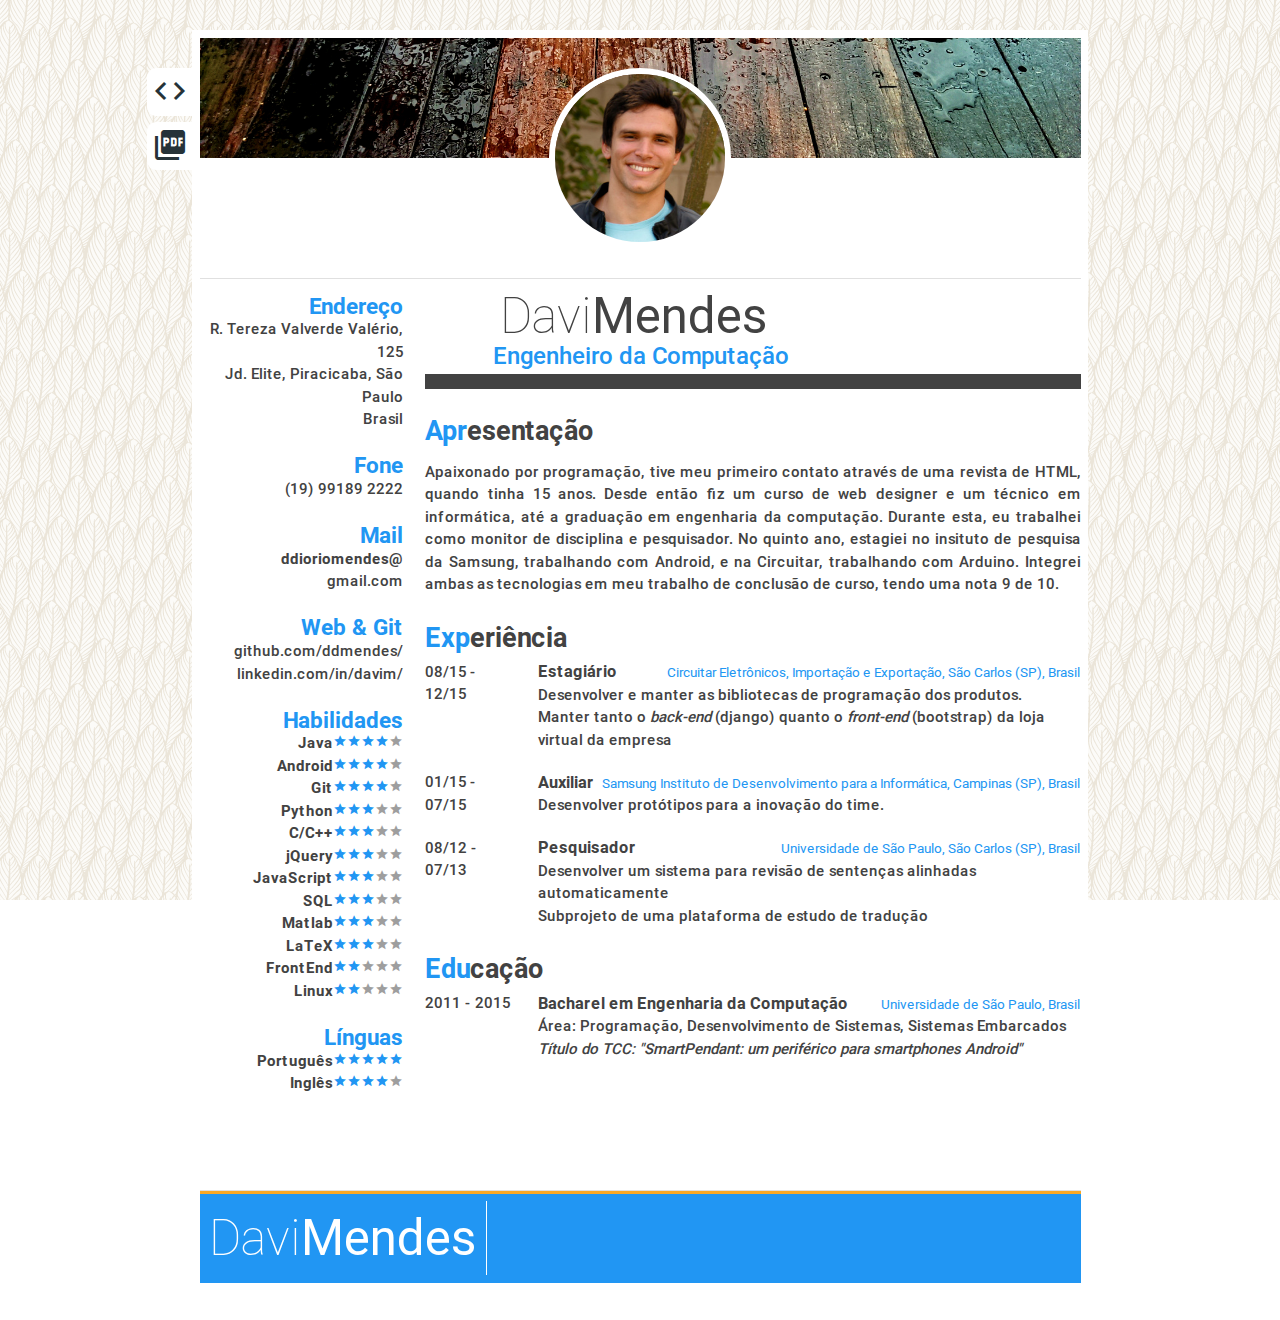
<file: index.html>
<!DOCTYPE html>
<html>
  <head>
    <link type="text/css" rel="stylesheet" href="css/ddmendes.css" />
    <link href="http://fonts.googleapis.com/icon?family=Material+Icons" rel="stylesheet"/>
    <link type="text/css" rel="stylesheet" href="css/materialize.min.css"  media="screen,projection"/>
    <meta name="viewport" content="width=device-width, initial-scale=1.0"/>
    <meta charset="utf-8" />
  
    <title>Davi Mendes Resumé</title>
  </head>
  <body>
  
    <div id="content" class="container">
      <div class="banner">
        <div class="banner-half banner-top-half"></div>
        <div class="banner-half">
          <img src="img/face.jpg" class="circle banner-face" />
          <ul class="banner-buttons">
            <!--
            <li id="btn_en">
              <a href="#">
                <span class="icon"><i class="material-icons">translate</i></span>
                <span class="label">English version</span>
              </a>
            </li>
            <li id="btn_pt">
              <a href="#">
                <span class="icon"><i class="material-icons">translate</i></span>
                <span class="label">Versão em português</span>
              </a>
            </li>
            -->
            <li id="btn_code">
              <a href="#">
                <span class="icon"><i class="material-icons">code</i></span>
                <span class="label">Ver código</span>
              </a>
            </li>
            <li id="btn_resume">
              <a href="#">
                <span class="icon"><i class="material-icons">insert_drive_file</i></span>
                <span class="label">Ver currículo</span>
              </a>
            </li>
            <li id="btn_download">
              <a href="cv_pt.pdf" target="_blank">
                <span class="icon"><i class="material-icons">picture_as_pdf</i></span>
                <span class="label">Baixar currículo</span>
              </a>
            </li>
          </ul>
        </div>
      </div>

      <div class="divider"></div>

      <div id="resume" class="row resume">
        <div class="col s12 m3 aside">
          <h1>Endereço</h1>
          R. Tereza Valverde Valério, 125<br/>
          Jd. Elite, Piracicaba, São Paulo<br/>
          Brasil

          <h1>Fone</h1>
          (19) 99189 2222

          <h1>Mail</h1>
          <a href="mailto:ddioriomendes@gmail.com">
            <strong>ddioriomendes@</strong><br/>gmail.com
          </a>

          <h1>Web & Git</h1>
          <a href="https://github.com/ddmendes/">github.com/ddmendes/</a> <br/>
          <a href="https://br.linkedin.com/in/davim/">linkedin.com/in/davim/</a>

          <h1>Habilidades</h1>
          <strong>Java</strong><i class="material-icons fill">star</i><i class="material-icons fill">star</i><i class="material-icons fill">star</i><i class="material-icons fill">star</i><i class="material-icons">star</i><br/>
          <strong>Android</strong><i class="material-icons fill">star</i><i class="material-icons fill">star</i><i class="material-icons fill">star</i><i class="material-icons fill">star</i><i class="material-icons">star</i><br/>
          <strong>Git</strong><i class="material-icons fill">star</i><i class="material-icons fill">star</i><i class="material-icons fill">star</i><i class="material-icons fill">star</i><i class="material-icons">star</i><br/>
          <strong>Python</strong><i class="material-icons fill">star</i><i class="material-icons fill">star</i><i class="material-icons fill">star</i><i class="material-icons">star</i><i class="material-icons">star</i><br/>
          <strong>C/C++</strong><i class="material-icons fill">star</i><i class="material-icons fill">star</i><i class="material-icons fill">star</i><i class="material-icons">star</i><i class="material-icons">star</i><br/>
          <strong>jQuery</strong><i class="material-icons fill">star</i><i class="material-icons fill">star</i><i class="material-icons fill">star</i><i class="material-icons">star</i><i class="material-icons">star</i><br/>
          <strong>JavaScript</strong><i class="material-icons fill">star</i><i class="material-icons fill">star</i><i class="material-icons fill">star</i><i class="material-icons">star</i><i class="material-icons">star</i><br/>
          <strong>SQL</strong><i class="material-icons fill">star</i><i class="material-icons fill">star</i><i class="material-icons fill">star</i><i class="material-icons">star</i><i class="material-icons">star</i><br/>
          <strong>Matlab</strong><i class="material-icons fill">star</i><i class="material-icons fill">star</i><i class="material-icons fill">star</i><i class="material-icons">star</i><i class="material-icons">star</i><br/>
          <strong>LaTeX</strong><i class="material-icons fill">star</i><i class="material-icons fill">star</i><i class="material-icons fill">star</i><i class="material-icons">star</i><i class="material-icons">star</i><br/>
          <strong>FrontEnd</strong><i class="material-icons fill">star</i><i class="material-icons fill">star</i><i class="material-icons">star</i><i class="material-icons">star</i><i class="material-icons">star</i><br/>
          <strong>Linux</strong><i class="material-icons fill">star</i><i class="material-icons fill">star</i><i class="material-icons">star</i><i class="material-icons">star</i><i class="material-icons">star</i>

          <h1>Línguas</h1>
          <strong>Português</strong><i class="material-icons fill">star</i><i class="material-icons fill">star</i><i class="material-icons fill">star</i><i class="material-icons fill">star</i><i class="material-icons fill">star</i><br/>
          <strong>Inglês</strong><i class="material-icons fill">star</i><i class="material-icons fill">star</i><i class="material-icons fill">star</i><i class="material-icons fill">star</i><i class="material-icons">star</i>
        </div>
        <div class="col s12 m9 content">
          <div class="name">
            Davi<strong>Mendes</strong>
          </div>
          <div class="role">
            Engenheiro da Computação
          </div>
          <div class="divider"></div>
          <h1><span>Apr</span>esentação</h1>
          <p>
            Apaixonado por programação, tive meu primeiro contato através de
            uma revista de HTML, quando tinha 15 anos. Desde então fiz um curso
            de web designer e um técnico em informática, até a graduação em
            engenharia da computação. Durante esta, eu trabalhei como monitor
            de disciplina e pesquisador. No quinto ano, estagiei no insituto
            de pesquisa da Samsung, trabalhando com Android, e na Circuitar,
            trabalhando com Arduino. Integrei ambas as tecnologias em meu
            trabalho de conclusão de curso, tendo uma nota 9 de 10.
          </p>

          <h1><span>Exp</span>eriência</h1>
          <div class="row">
            <div class="col s2">
              08/15 - 12/15
            </div>
            <div class="col s10">
              <h2>Estagiário</h2>
              <h3>Circuitar Eletrônicos, Importação e Exportação, São Carlos (SP), Brasil</h3>
              <ul>
                <li>Desenvolver e manter as bibliotecas de programação dos produtos.</li>
                <li>Manter tanto o <i>back-end</i> (django) quanto o <i>front-end</i>
                (bootstrap) da loja virtual da empresa</li>
              </ul>
            </div>
          </div>
          <div class="row">
            <div class="col s2">
              01/15 - 07/15
            </div>
            <div class="col s10">
              <h2>Auxiliar</h2>
              <h3>Samsung Instituto de Desenvolvimento para a Informática, Campinas (SP), Brasil</h3>
              <ul>
                <li>Desenvolver protótipos para a inovação do time.</li>
              </ul>
            </div>
          </div>
          <div class="row">
            <div class="col s2">
              08/12 - 07/13
            </div>
            <div class="col s10">
              <h2>Pesquisador</h2>
              <h3>Universidade de São Paulo, São Carlos (SP), Brasil</h3>
              <ul>
                <li>Desenvolver um sistema para revisão de sentenças alinhadas
                automaticamente</li>
                <li>Subprojeto de uma plataforma de estudo de tradução</li>
            </div>
          </div>
          <h1><span>Edu</span>cação</h1>
          <div class="row">
            <div class="col s2">
              2011 - 2015
            </div>
            <div class="col s10">
              <h2>Bacharel em Engenharia da Computação</h2>
              <h3>Universidade de São Paulo, Brasil</h3>
              <ul>
                <li>Área: Programação, Desenvolvimento de Sistemas, Sistemas Embarcados</li>
                <li><i>Título do TCC: "SmartPendant: um periférico para smartphones Android"</i></li>
              </ul>
            </div>
          </div>
        </div>
      </div>

      <div id="editor" class="editor">
        <div class="row">
          <div class="col s12">
            <div class="editor-tab-container">
              <span class="editor-tab active">header.tex</span>
            </div>
            <div class="editor-file-container">
              <div class="editor-line">
                <span class="line-number">1</span>
                <span class="line-content">
                  <span class="command">\header</span>{Davi}{Mendes}
                </span>
              </div>

              <div class="editor-line">
                <span class="line-number">2</span>
                <span class="line-content">
                  &nbsp;&nbsp;&nbsp;&nbsp;&nbsp;&nbsp;{Engenheiro da Computação}
                </span>
              </div>

              <div class="editor-line">
                <span class="line-number">3</span>
              </div>

              <div class="editor-line">
                <span class="line-number">4</span>
                <span class="line-content">
                  <span class="command">\fcolorbox</span>{white}{gray}{<span class="command">\parbox</span>{<span class="command">\dimexpr</span><span class="command">\textwidth</span>-2<span class="command">\fboxsep</span>-2<span class="command">\fboxrule</span>}{
                </span>
              </div>

              <div class="editor-line">
                <span class="line-number">5</span>
                <span class="line-content">.....</span>
              </div>

              <div class="editor-line">
                <span class="line-number">6</span>
                <span class="line-content">}}</span>
              </div>
            </div>
          </div>
        </div>
        <div class="row">
          <div class="col l5">
            <!-- BEGIN OF ASIDE.TEX -->
            <div class="editor-tab-container">
              <span class="editor-tab active">aside.tex</span>
            </div>
            <div class="editor-file-container">
              <div class="editor-line">
                <span class="line-number">1</span>
                <span class="line-content">
                  <span class="command">\begin</span>{aside}
                </span>
              </div>
              <div class="editor-line">
                <span class="line-number">2</span>
                <span class="line-content">
                  &nbsp;&nbsp;<span class="command">\section</span>{Endereço}
                </span>
              </div>
              <div class="editor-line">
                <span class="line-number">3</span>
                <span class="line-content">
                  &nbsp;&nbsp;&nbsp;&nbsp;Rua Tereza Valverde Valério, 125
                </span>
              </div>
              <div class="editor-line">
                <span class="line-number">4</span>
                <span class="line-content">
                  &nbsp;&nbsp;&nbsp;&nbsp;Jd. Elite, Piracicaba, São Paulo
                </span>
              </div>
              <div class="editor-line">
                <span class="line-number">5</span>
                <span class="line-content">
                  &nbsp;&nbsp;&nbsp;&nbsp;Brasil
                </span>
              </div>
              <div class="editor-line">
                <span class="line-number">6</span>
                <span class="line-content">
                  &nbsp;&nbsp;&nbsp;&nbsp;<span class="symbol">~</span>
                </span>
              </div>
              <div class="editor-line">
                <span class="line-number">7</span>
                <span class="line-content">
                  &nbsp;&nbsp;<span class="command">\section</span>{Fone}
                </span>
              </div>
              <div class="editor-line">
                <span class="line-number">8</span>
                <span class="line-content">
                  &nbsp;&nbsp;&nbsp;&nbsp;(19) 99189 2222
                </span>
              </div>
              <div class="editor-line">
                <span class="line-number">9</span>
                <span class="line-content">
                  &nbsp;&nbsp;&nbsp;&nbsp;<span class="symbol">~</span>
                </span>
              </div>
              <div class="editor-line">
                <span class="line-number">10</span>
                <span class="line-content">
                  &nbsp;&nbsp;<span class="command">\section</span>{Mail}
                </span>
              </div>
              <div class="editor-line">
                <span class="line-number">11</span>
                <span class="line-content">
                  &nbsp;&nbsp;&nbsp;&nbsp;<span class="command">\href</span>{mailto:ddioriomendes@gmail.com}{<span class="command">\textbf</span>{ddioriomendes@}<span class="symbol">\\</span>gmail.com}
                </span>
              </div>
              <div class="editor-line">
                <span class="line-number">12</span>
                <span class="line-content">
                  &nbsp;&nbsp;&nbsp;&nbsp;<span class="symbol">~</span>
                </span>
              </div>
              <div class="editor-line">
                <span class="line-number">13</span>
                <span class="line-content">
                  &nbsp;&nbsp;<span class="command">\section</span>{Web <span class="symbol">\&</span> Git}
                </span>
              </div>
              <div class="editor-line">
                <span class="line-number">14</span>
                <span class="line-content">
                  &nbsp;&nbsp;&nbsp;&nbsp;<span class="command">\href</span>{https://github.com/ddmendes/}{github.com/ddmendes/}
                </span>
              </div>
              <div class="editor-line">
                <span class="line-number">15</span>
                <span class="line-content">
                  &nbsp;&nbsp;&nbsp;&nbsp;<span class="command">\href</span>{https://br.linkedin.com/in/davim/}{linkedin.com/in/davim/}
                </span>
              </div>
              <div class="editor-line">
                <span class="line-number">16</span>
                <span class="line-content">
                  &nbsp;&nbsp;&nbsp;&nbsp;<span class="symbol">~</span>
                </span>
              </div>
              <div class="editor-line">
                <span class="line-number">17</span>
                <span class="line-content">
                  &nbsp;&nbsp;<span class="command">\section</span>{Habilidades}
                </span>
              </div>
              <div class="editor-line">
                <span class="line-number">18</span>
                <span class="line-content">
                  &nbsp;&nbsp;&nbsp;&nbsp;<span class="command">\textbf</span>{Java}
                </span>
              </div>
              <div class="editor-line">
                <span class="line-number">19</span>
                <span class="line-content">
                  &nbsp;&nbsp;&nbsp;&nbsp;<span class="command">\includegraphics</span>[scale=0.40]{img/4stars.png}
                </span>
              </div>
              <div class="editor-line">
                <span class="line-number">20</span>
                <span class="line-content">
                  &nbsp;&nbsp;&nbsp;&nbsp;<span class="command">\textbf</span>{Android}
                </span>
              </div>
              <div class="editor-line">
                <span class="line-number">21</span>
                <span class="line-content">
                  &nbsp;&nbsp;&nbsp;&nbsp;<span class="command">\includegraphics</span>[scale=0.40]{img/4stars.png}
                </span>
              </div>
              <div class="editor-line">
                <span class="line-number">22</span>
                <span class="line-content">
                  &nbsp;&nbsp;&nbsp;&nbsp;<span class="command">\textbf</span>{Git}
                </span>
              </div>
              <div class="editor-line">
                <span class="line-number">23</span>
                <span class="line-content">
                  &nbsp;&nbsp;&nbsp;&nbsp;<span class="command">\includegraphics</span>[scale=0.40]{img/4stars.png}
                </span>
              </div>
              <div class="editor-line">
                <span class="line-number">24</span>
                <span class="line-content">
                  &nbsp;&nbsp;&nbsp;&nbsp;<span class="command">\textbf</span>{Python}
                </span>
              </div>
              <div class="editor-line">
                <span class="line-number">25</span>
                <span class="line-content">
                  &nbsp;&nbsp;&nbsp;&nbsp;<span class="command">\includegraphics</span>[scale=0.40]{img/3stars.png}
                </span>
              </div>
              <div class="editor-line">
                <span class="line-number">26</span>
                <span class="line-content">
                  &nbsp;&nbsp;&nbsp;&nbsp;<span class="command">\textbf</span>{C/C++}
                </span>
              </div>
              <div class="editor-line">
                <span class="line-number">27</span>
                <span class="line-content">
                  &nbsp;&nbsp;&nbsp;&nbsp;<span class="command">\includegraphics</span>[scale=0.40]{img/3stars.png}
                </span>
              </div>
              <div class="editor-line">
                <span class="line-number">28</span>
                <span class="line-content">
                  &nbsp;&nbsp;&nbsp;&nbsp;<span class="command">\textbf</span>{\LaTeX}
                </span>
              </div>
              <div class="editor-line">
                <span class="line-number">29</span>
                <span class="line-content">
                  &nbsp;&nbsp;&nbsp;&nbsp;<span class="command">\includegraphics</span>[scale=0.40]{img/3stars.png}
                </span>
              </div>
              <div class="editor-line">
                <span class="line-number">30</span>
                <span class="line-content">
                  &nbsp;&nbsp;&nbsp;&nbsp;<span class="command">\textbf</span>{JavaScript}
                </span>
              </div>
              <div class="editor-line">
                <span class="line-number">31</span>
                <span class="line-content">
                  &nbsp;&nbsp;&nbsp;&nbsp;<span class="command">\includegraphics</span>[scale=0.40]{img/3stars.png}
                </span>
              </div>
              <div class="editor-line">
                <span class="line-number">32</span>
                <span class="line-content">
                  &nbsp;&nbsp;&nbsp;&nbsp;<span class="command">\textbf</span>{SQL}
                </span>
              </div>
              <div class="editor-line">
                <span class="line-number">33</span>
                <span class="line-content">
                  &nbsp;&nbsp;&nbsp;&nbsp;<span class="command">\includegraphics</span>[scale=0.40]{img/3stars.png}
                </span>
              </div>
              <div class="editor-line">
                <span class="line-number">34</span>
                <span class="line-content">
                  &nbsp;&nbsp;&nbsp;&nbsp;<span class="command">\textbf</span>{Matlab}
                </span>
              </div>
              <div class="editor-line">
                <span class="line-number">35</span>
                <span class="line-content">
                  &nbsp;&nbsp;&nbsp;&nbsp;<span class="command">\includegraphics</span>[scale=0.40]{img/3stars.png}
                </span>
              </div>
              <div class="editor-line">
                <span class="line-number">36</span>
                <span class="line-content">
                  &nbsp;&nbsp;&nbsp;&nbsp;<span class="command">\textbf</span>{FrontEnd}
                </span>
              </div>
              <div class="editor-line">
                <span class="line-number">37</span>
                <span class="line-content">
                  &nbsp;&nbsp;&nbsp;&nbsp;<span class="command">\includegraphics</span>[scale=0.40]{img/2stars.png}
                </span>
              </div>
              <div class="editor-line">
                <span class="line-number">38</span>
                <span class="line-content">
                  &nbsp;&nbsp;&nbsp;&nbsp;<span class="command">\textbf</span>{jQuery}
                </span>
              </div>
              <div class="editor-line">
                <span class="line-number">39</span>
                <span class="line-content">
                  &nbsp;&nbsp;&nbsp;&nbsp;<span class="command">\includegraphics</span>[scale=0.40]{img/2stars.png}
                </span>
              </div>
              <div class="editor-line">
                <span class="line-number">40</span>
                <span class="line-content">
                  &nbsp;&nbsp;&nbsp;&nbsp;<span class="command">\textbf</span>{Linux}
                </span>
              </div>
              <div class="editor-line">
                <span class="line-number">41</span>
                <span class="line-content">
                  &nbsp;&nbsp;&nbsp;&nbsp;<span class="command">\includegraphics</span>[scale=0.40]{img/2stars.png}
                </span>
              </div>
              <div class="editor-line">
                <span class="line-number">42</span>
                <span class="line-content">
                  &nbsp;&nbsp;&nbsp;&nbsp;<span class="symbol">~</span>
                </span>
              </div>
              <div class="editor-line">
                <span class="line-number">43</span>
                <span class="line-content">
                  &nbsp;&nbsp;<span class="command">\section</span>{Línguas}
                </span>
              </div>
              <div class="editor-line">
                <span class="line-number">44</span>
                <span class="line-content">
                  &nbsp;&nbsp;&nbsp;&nbsp;<span class="command">\textbf</span>{Português}
                </span>
              </div>
              <div class="editor-line">
                <span class="line-number">45</span>
                <span class="line-content">
                  &nbsp;&nbsp;&nbsp;&nbsp;<span class="command">\includegraphics</span>[scale=0.40]{img/5stars.png}
                </span>
              </div>
              <div class="editor-line">
                <span class="line-number">46</span>
                <span class="line-content">
                  &nbsp;&nbsp;&nbsp;&nbsp;<span class="command">\textbf</span>{Inglês}
                </span>
              </div>
              <div class="editor-line">
                <span class="line-number">47</span>
                <span class="line-content">
                  &nbsp;&nbsp;&nbsp;&nbsp;<span class="command">\includegraphics</span>[scale=0.40]{img/4stars.png}
                </span>
              </div>
              <div class="editor-line">
                <span class="line-number">48</span>
                <span class="line-content">
                  <span class="command">\end</span>{aside}
                </span>
              </div>
              <div class="editor-line">
                <span class="line-number">49</span>
              </div>
            </div>
            <!-- END OF ASIDE.TEX -->
          </div>
          <div class="col l7">
            <!-- BEGIN OF MAIN_CONTENT.TEX -->
            <div class="editor-tab-container">
              <span class="editor-tab active">main_content.tex</span>
            </div>
            <div class="editor-file-container">
              <div class="editor-line">
                <span class="line-number">1</span>
                <span class="line-content">
              <span class="command">\section</span>{Apresentação}
                </span>
              </div>
              <div class="editor-line">
                <span class="line-number">2</span>
                <span class="line-content">
                  &nbsp;&nbsp;Apaixonado por programação, tive meu primeiro contato
                </span>
              </div>
              <div class="editor-line">
                <span class="line-number">3</span>
                <span class="line-content">
                  &nbsp;&nbsp;através de uma revista de HTML, quando tinha 15 anos.
                </span>
              </div>
              <div class="editor-line">
                <span class="line-number">4</span>
                <span class="line-content">
                  &nbsp;&nbsp;Desde então fiz um curso de <span class="command">\emph</span>{web designer} e um
                </span>
              </div>
              <div class="editor-line">
                <span class="line-number">5</span>
                <span class="line-content">
                  &nbsp;&nbsp;técnico em informática, até a graduação em engenharia
                </span>
              </div>
              <div class="editor-line">
                <span class="line-number">6</span>
                <span class="line-content">
                  &nbsp;&nbsp;da computação. Durante esta, eu trabalhei como monitor
                </span>
              </div>
              <div class="editor-line">
                <span class="line-number">7</span>
                <span class="line-content">
                  &nbsp;&nbsp;de disciplina e pesquisador. No quinto ano, estagiei
                </span>
              </div>
              <div class="editor-line">
                <span class="line-number">8</span>
                <span class="line-content">
                  &nbsp;&nbsp;no insituto de pesquisa da Samsung, trabalhando com
                </span>
              </div>
              <div class="editor-line">
                <span class="line-number">9</span>
                <span class="line-content">
                  &nbsp;&nbsp;Android, e na Circuitar, trabalhando com Arduino.
                </span>
              </div>
              <div class="editor-line">
                <span class="line-number">10</span>
                <span class="line-content">
                  &nbsp;&nbsp;Integrei ambas as tecnologias em meu trabalho de
                </span>
              </div>
              <div class="editor-line">
                <span class="line-number">11</span>
                <span class="line-content">
                  &nbsp;&nbsp;conclusão de curso, tendo uma nota 9 de 10.
                </span>
              </div>
              <div class="editor-line">
                <span class="line-number">12</span>
              </div>
              <div class="editor-line">
                <span class="line-number">13</span>
                <span class="line-content">
                  <span class="command">\section</span>{Experiência}
                </span>
              </div>
              <div class="editor-line">
                <span class="line-number">14</span>
                <span class="line-content">
                  &nbsp;&nbsp;<span class="command">\begin</span>{entrylist}
                </span>
              </div>
              <div class="editor-line">
                <span class="line-number">15</span>
                <span class="line-content">
                  &nbsp;&nbsp;&nbsp;&nbsp;<span class="command">\entry</span>
                </span>
              </div>
              <div class="editor-line">
                <span class="line-number">16</span>
                <span class="line-content">
                  &nbsp;&nbsp;&nbsp;&nbsp;&nbsp;&nbsp;{08/15 - 12/15}
                </span>
              </div>
              <div class="editor-line">
                <span class="line-number">17</span>
                <span class="line-content">
                  &nbsp;&nbsp;&nbsp;&nbsp;&nbsp;&nbsp;{Estagiário}
                </span>
              </div>
              <div class="editor-line">
                <span class="line-number">18</span>
                <span class="line-content">
                  &nbsp;&nbsp;&nbsp;&nbsp;&nbsp;&nbsp;{Circuitar Eletrônicos, Importação e Exportação, São Carlos (SP), Brasil}
                </span>
              </div>
              <div class="editor-line">
                <span class="line-number">19</span>
                <span class="line-content">
                  &nbsp;&nbsp;&nbsp;&nbsp;&nbsp;&nbsp;{Desenvolver e manter as bibliotecas de programação dos produtos.<span class="symbol">\\</span>
                </span>
              </div>
              <div class="editor-line">
                <span class="line-number">20</span>
                <span class="line-content">
                  &nbsp;&nbsp;&nbsp;&nbsp;&nbsp;&nbsp;Manter tanto o <span class="command">\emph</span>{back-end} (django) quanto o <span class="command">\emph</span>{front-end} (bootstrap)
                </span>
              </div>
              <div class="editor-line">
                <span class="line-number">21</span>
                <span class="line-content">
                  &nbsp;&nbsp;&nbsp;&nbsp;&nbsp;&nbsp;da loja virtual da empresa.<span class="symbol">\\</span>}
                </span>
              </div>
              <div class="editor-line">
                <span class="line-number">22</span>
                <span class="line-content">
                  &nbsp;&nbsp;&nbsp;&nbsp;<span class="command">\entry</span>
                </span>
              </div>
              <div class="editor-line">
                <span class="line-number">23</span>
                <span class="line-content">
                  &nbsp;&nbsp;&nbsp;&nbsp;&nbsp;&nbsp;{01/15 - 07/15}
                </span>
              </div>
              <div class="editor-line">
                <span class="line-number">24</span>
                <span class="line-content">
                  &nbsp;&nbsp;&nbsp;&nbsp;&nbsp;&nbsp;{Auxiliar}
                </span>
              </div>
              <div class="editor-line">
                <span class="line-number">25</span>
                <span class="line-content">
                  &nbsp;&nbsp;&nbsp;&nbsp;&nbsp;&nbsp;{Samsung Instituto de Desenvolvimento para a Informática, Campinas (SP), Brasil}
                </span>
              </div>
              <div class="editor-line">
                <span class="line-number">26</span>
                <span class="line-content">
                  &nbsp;&nbsp;&nbsp;&nbsp;&nbsp;&nbsp;{Desenvolver protóripos para a inovação do time.<span class="symbol">\\</span>}
                </span>
              </div>
              <div class="editor-line">
                <span class="line-number">27</span>
                <span class="line-content">
                  &nbsp;&nbsp;&nbsp;&nbsp;<span class="command">\entry</span>
                </span>
              </div>
              <div class="editor-line">
                <span class="line-number">28</span>
                <span class="line-content">
                  &nbsp;&nbsp;&nbsp;&nbsp;&nbsp;&nbsp;{08/12 - 07/13}
                </span>
              </div>
              <div class="editor-line">
                <span class="line-number">29</span>
                <span class="line-content">
                  &nbsp;&nbsp;&nbsp;&nbsp;&nbsp;&nbsp;{Pesquisador}
                </span>
              </div>
              <div class="editor-line">
                <span class="line-number">30</span>
                <span class="line-content">
                  &nbsp;&nbsp;&nbsp;&nbsp;&nbsp;&nbsp;{Universidade de São Paulo, São Carlos (SP), Brasil}
                </span>
              </div>
              <div class="editor-line">
                <span class="line-number">31</span>
                <span class="line-content">
                  &nbsp;&nbsp;&nbsp;&nbsp;&nbsp;&nbsp;{Desenvolver um sistema para revisão de sentenças alinhadas automaticamente.<span class="symbol">\\</span>
                </span>
              </div>
              <div class="editor-line">
                <span class="line-number">32</span>
                <span class="line-content">
                  &nbsp;&nbsp;&nbsp;&nbsp;&nbsp;&nbsp;Subprojeto de uma plataforma de estudo de tradução.<span class="symbol">\\</span>}
                </span>
              </div>
              <div class="editor-line">
                <span class="line-number">33</span>
                <span class="line-content">
                  &nbsp;&nbsp;<span class="command">\end</span>{entrylist}
                </span>
              </div>
              <div class="editor-line">
                <span class="line-number">34</span>
              </div>
              <div class="editor-line">
                <span class="line-number">35</span>
                <span class="line-content">
                  <span class="command">\section</span>{Educação}
                </span>
              </div>
              <div class="editor-line">
                <span class="line-number">36</span>
                <span class="line-content">
                  &nbsp;&nbsp;<span class="command">\begin</span>{entrylist}
                </span>
              </div>
              <div class="editor-line">
                <span class="line-number">37</span>
                <span class="line-content">
                  &nbsp;&nbsp;&nbsp;&nbsp;<span class="command">\entry</span>
                </span>
              </div>
              <div class="editor-line">
                <span class="line-number">38</span>
                <span class="line-content">
                  &nbsp;&nbsp;&nbsp;&nbsp;&nbsp;&nbsp;{2011 - 2015}
                </span>
              </div>
              <div class="editor-line">
                <span class="line-number">39</span>
                <span class="line-content">
                  &nbsp;&nbsp;&nbsp;&nbsp;&nbsp;&nbsp;{Bacharel em Engenharia da Computação}
                </span>
              </div>
              <div class="editor-line">
                <span class="line-number">40</span>
                <span class="line-content">
                  &nbsp;&nbsp;&nbsp;&nbsp;&nbsp;&nbsp;{Universidade de São Paulo, Brasil}
                </span>
              </div>
              <div class="editor-line">
                <span class="line-number">41</span>
                <span class="line-content">
                  &nbsp;&nbsp;&nbsp;&nbsp;&nbsp;&nbsp;{Área: Programação, Desenvolvimento de Sistemas, Sistemas Embarcados.<span class="symbol">\\</span>
                </span>
              </div>
              <div class="editor-line">
                <span class="line-number">42</span>
                <span class="line-content">
                  &nbsp;&nbsp;&nbsp;&nbsp;&nbsp;&nbsp;<span class="command">\emph</span>{Título do TCC: "SmartPendant, um periférico para smartphones Android".}<span class="symbol">\\</span>}
                </span>
              </div>
              <div class="editor-line">
                <span class="line-number">43</span>
                <span class="line-content">
                  &nbsp;&nbsp;<span class="command">\end</span>{entrylist}
                </span>
              </div>
              <div class="editor-line">
                <span class="line-number">44</span>
              </div>
            </div>
            <!-- END OF MAIN_CONTENT.TEX -->
          </div>
        </div>
        <div class="row">
          <div class="col s12">
            <!-- BEGIN OF RESUME.TEX -->
            <div class="editor-tab-container">
              <span class="editor-tab active">resume.tex</span>
            </div>
            <div class="editor-file-container">
              <div class="editor-line">
                <span class="line-number">1</span>
                <span class="line-content">
                  <span class="command">\documentclass</span>[]{friggeri-cv}
                </span>
              </div>
              <div class="editor-line">
                <span class="line-number">2</span>
                <span class="line-content">
                  <span class="command">\usepackage</span>{afterpage}
                </span>
              </div>
              <div class="editor-line">
                <span class="line-number">3</span>
                <span class="line-content">
                  <span class="command">\usepackage</span>{hyperref}
                </span>
              </div>
              <div class="editor-line">
                <span class="line-number">4</span>
                <span class="line-content">
                  <span class="command">\usepackage</span>{color}
                </span>
              </div>
              <div class="editor-line">
                <span class="line-number">5</span>
                <span class="line-content">
                  <span class="command">\usepackage</span>{xcolor}
                </span>
              </div>
              <div class="editor-line">
                <span class="line-number">6</span>
                <span class="line-content">
                  <span class="command">\hypersetup</span>{
                </span>
              </div>
              <div class="editor-line">
                <span class="line-number">7</span>
                <span class="line-content">
                  &nbsp;&nbsp;pdftitle={},
                </span>
              </div>
              <div class="editor-line">
                <span class="line-number">8</span>
                <span class="line-content">
                  &nbsp;&nbsp;pdfauthor={},
                </span>
              </div>
              <div class="editor-line">
                <span class="line-number">9</span>
                <span class="line-content">
                  &nbsp;&nbsp;pdfsubject={},
                </span>
              </div>
              <div class="editor-line">
                <span class="line-number">10</span>
                <span class="line-content">
                  &nbsp;&nbsp;pdfkeywords={},
                </span>
              </div>
              <div class="editor-line">
                <span class="line-number">11</span>
                <span class="line-content">
                  &nbsp;&nbsp;colorlinks=false,
                </span>
              </div>
              <div class="editor-line">
                <span class="line-number">12</span>
                <span class="line-content">
                  &nbsp;&nbsp;allbordercolors=white
                </span>
              </div>
              <div class="editor-line">
                <span class="line-number">13</span>
                <span class="line-content">
                  }
                </span>
              </div>
              <div class="editor-line">
                <span class="line-number">14</span>
                <span class="line-content">
                  <span class="command">\RequirePackage</span>{xcolor}
                </span>
              </div>
              <div class="editor-line">
                <span class="line-number">15</span>
                <span class="line-content">
                  <span class="command">\definecolor</span>{pblue}{HTML}{0395DE}
                </span>
              </div>
              <div class="editor-line">
                <span class="line-number">16</span>
              </div>
              <div class="editor-line">
                <span class="line-number">17</span>
                <span class="line-content">
                  <span class="command">\begin</span>{document}
                </span>
              </div>
              <div class="editor-line">
                <span class="line-number">18</span>
              </div>
              <div class="editor-line">
                <span class="line-number">19</span>
                <span class="line-content">
                  &nbsp;&nbsp;<span class="command">\input</span>{./header.tex}
                </span>
              </div>
              <div class="editor-line">
                <span class="line-number">20</span>
                <span class="line-content">
                  &nbsp;&nbsp;<span class="command">\input</span>{./aside.tex}
                </span>
              </div>
              <div class="editor-line">
                <span class="line-number">21</span>
                <span class="line-content">
                  &nbsp;&nbsp;<span class="command">\input</span>{./main_content.tex}
                </span>
              </div>
              <div class="editor-line">
                <span class="line-number">22</span>
              </div>
              <div class="editor-line">
                <span class="line-number">23</span>
                <span class="line-content">
                  <span class="command">\end</span>{document}
                </span>
              </div>
              <div class="editor-line">
                <span class="line-number">24</span>
              </div>
            </div>
            <!-- END OF RESUME.TEX -->
          </div>
        </div>
      </div>

      <div class="divider"></div>

      <div id="footer">
        <div class="name">
          Davi<strong>Mendes</strong>
        </div>
      </div>
    </div>

    <script type="text/javascript" src="https://code.jquery.com/jquery-2.1.1.min.js"></script>
    <script type="text/javascript" src="js/materialize.min.js"></script>
    <script type="text/javascript" src="js/ddmendes.js"></script>
  </body>
</html>
</file>
<file: css/ddmendes.css>
body {
  background-image: url("../img/upfeathers.png");
  background-repeat: repeat;
  background-attachment: fixed;
}

#content {
  margin-top: 2em;
  margin-bottom: 2em;
  background-color: white;
  padding: 0.5em;
}

div.banner img.banner-face {
  position: relative;
  display: block;
  margin: auto;
  top: -6em;
  border: 0.4em solid white;
  height: 12em;
  width: auto;
}

div.banner div.banner-top-half {
  background-image: url("../img/wood_background.jpg");
  background-position: center center;
  background-repeat: no-repeat;
  background-size: cover;
}

div.banner ul.banner-buttons {
  position: relative;
  left: -3.5em;
  top: -19em;
}

div.banner ul.banner-buttons li {
  margin: 0.4em 0em;
}

div.banner ul.banner-buttons li[id^="btn_"] {
  display: none;
}

div.banner ul.banner-buttons li a {
  color: #263238;
}

div.banner ul.banner-buttons span {
  background-color: white;
  font-size: 1.2em;
  vertical-align: middle;
}

div.banner ul.banner-buttons span.icon {
  display: inline-block;
  border-top-left-radius: 0.5em;
  border-bottom-left-radius: 0.5em;
  padding: 0.3em 0.3em 0em 0.3em;
}

div.banner ul.banner-buttons span.label {
  display: none;
  border-top-right-radius: 0.5em;
  border-bottom-right-radius: 0.5em;
  margin-left: -5px;
  padding-top: 0.6em;
  padding-bottom: 0.6em;
  padding-right: 0.6em;
}

div.banner ul.banner-buttons li a:hover span {
  display: inline-block;
  background-color: #f9a825;
}

div.banner ul.banner-buttons span.icon i.material-icons {
  font-size: 2em;

}

div.banner-half {
  position: relative;
  height: 8em;
  width: 100%;
}

div.resume {
  display: none;
  padding-top: 1em;
  padding-bottom: 5em;
  color: #424242;
  font-weight: 500;
}

div.resume strong {
  font-weight: 800;
}

div.resume div.aside {
  text-align: right;
  font-size: 1em;
}

div.resume div.aside h1 {
  font-size: 1.5em;
  font-weight: bold;
  color: #2196f3;
  margin: 1em 0em 0em 0em;
}

div.resume div.aside h1:first-child {
  margin: 0em;
}

div.resume div.aside a {
  color: inherit;
}

div.resume div.aside i.material-icons {
  display: inline-block;
  font-size: 0.9em;
  color: #9e9e9e;
}

div.resume div.aside i.material-icons.fill {
  color: #2196f3;
}

div.resume div.content div.name,
div#footer div.name {
  font-size: 3.3em;
  font-weight: 200;
  padding-left: 1.5em;
  margin: -0.3em 0em;
}

div.resume div.content div.name strong,
div#footer div.name strong {
  font-weight: 400;
}

div.resume div.content div.role {
  padding-left: 2.8em;
  font-size: 1.6em;
  color: #2196f3;
}

div.resume div.content div.divider {
  height: 1em;
  background-color: #424242;
}

div.resume div.content h1 {
  font-size: 1.8em;
  margin-top: 1em;
  margin-bottom: 0.3em;
}

div.resume div.content h2 {
  display: inline-block;
  font-size: 1.09em;
  padding-top: 0.1em;
  margin: 0;
}

div.resume div.content h3 {
  display: inline-block;
  padding-top: 0.343em;
  font-size: 0.9em;
  color: #2196f3;
  float: right;
  margin: 0em;
}

div.resume div.content h1,
div.resume div.content h2 {
  font-weight: 700;
}

div.resume div.content h1 span {
  color: #2196f3;
}

div.resume div.content p {
  text-align: justify;
}

div.resume div.content ul {
  margin: 0em;
}

div#footer {
  padding: 0.5em 0em;
  background-color: #2196f3;
  border-top: 0.2em solid #f9a825;
  color: white;
}

div#footer div.name {
  border-right: 1px solid white;
  display: inline-block;
  padding: 0em 0.2em;
  margin: 0em;
}

div.editor {
  display: none;
  background-color: black;
  font-family: Consolas, Lucida, Monospace;
}

div.editor div.row {
  margin-bottom: 0px;
}

div.editor div.col {
  height: 100%;
}

div.editor div.editor-tab-container {
  background-color: black;
  height: 3em;
}

div.editor div.editor-tab-container * {
  position: relative;
  top: 1.2em;
}

div.editor div.editor-tab-container span.editor-tab.active {
  color: #9e9e9e;
  background-color: #212121;
}

div.editor div.editor-tab-container span.editor-tab:first-child {
  margin-left: 0.6em;
}

div.editor div.editor-tab-container span.editor-tab {
  color: #e0e0e0;
  background-color: #424242;
  font-size: 1.2em;
  padding: 0.5em 0.5em 0em;
  border-top-left-radius: 0.5em;
  border-top-right-radius: 0.5em;
  margin: auto 0em 0em 0em;
}

div.editor div.editor-file-container {
  background-color: #212121;
  height: 100%;
}

div.editor-line {
  display: table-row;
}

div.editor-line span.line-number {
  display: table-cell;
  width: 3em;
  min-width: 3em;
  text-align: right;
  padding-left: 0.5em;
  padding-right: 1em;
  color: #9e9e9e;
}

div.editor-line span.line-content {
  display: table-cell;
  color: white;
}

div.editor-line span.line-content span.command {
  color: #81d4fa;
}

div.editor-line span.line-content span.symbol {
  color: #ffc107;
}
</file>
